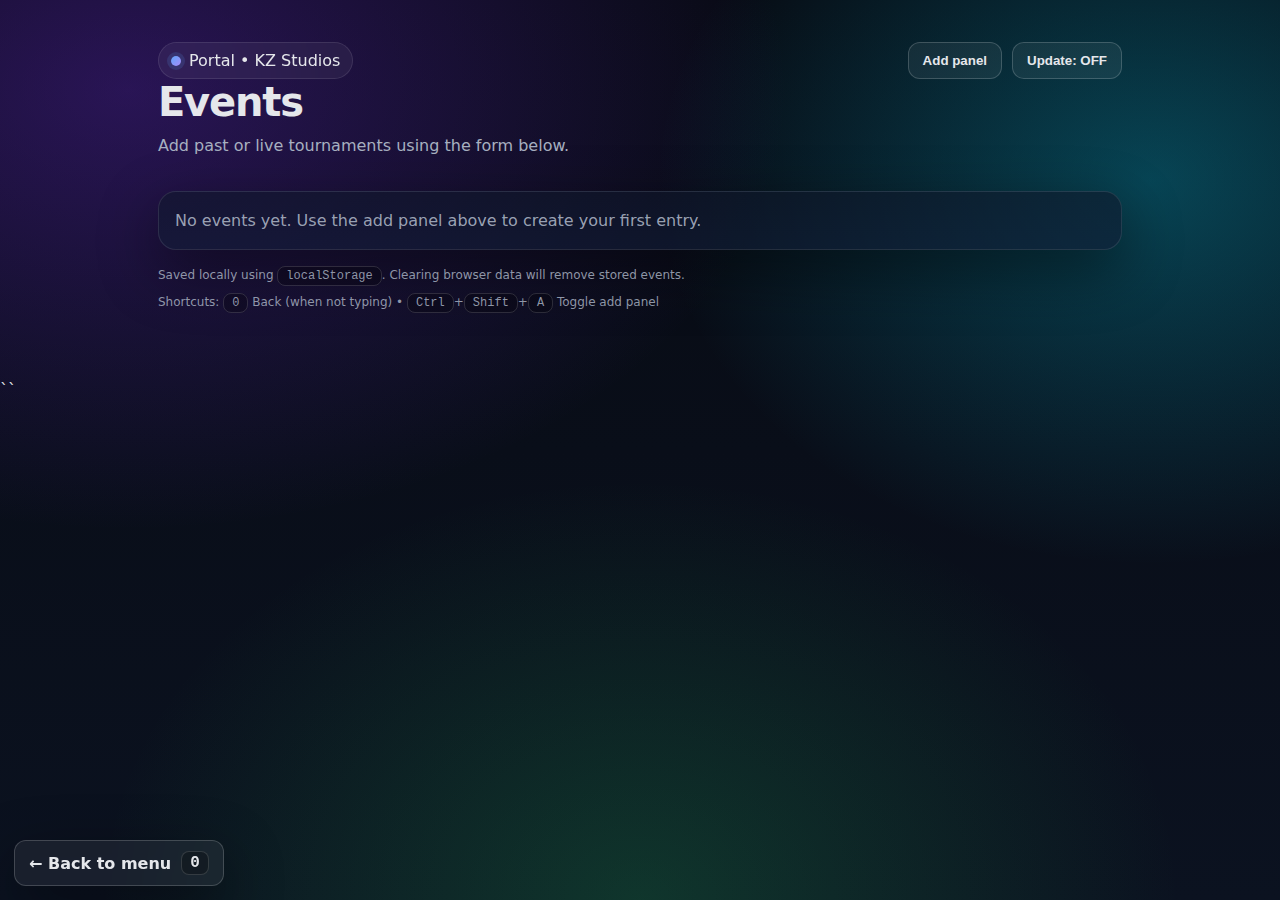
<file: events.html>
<!doctype html>
<html lang="en">
<head>
  <meta charset="utf-8" />
  <meta name="viewport" content="width=device-width, initial-scale=1" />
  <meta name="theme-color" content="#0b1220" />
  <title>Portal • Events</title>

  <style>
    :root{
      --bg1:#070a12;
      --bg2:#0b1220;
      --card:#0f172a99;
      --card2:#111c3599;
      --text:#e5e7eb;
      --muted:#a7b0c0;
      --stroke:#ffffff1a;
      --shadow: 0 20px 60px rgba(0,0,0,.45);
      --radius: 18px;
      --ring: 0 0 0 4px rgba(96,165,250,.18);
      --ok:#22c55e;
      --warn:#f59e0b;
      --danger:#ef4444;
      --info:#60a5fa;

      /* Event logo sizing (bigger + adaptive) */
      --logoSize: clamp(78px, 10vw, 120px);
    }
    *{ box-sizing:border-box; }
    html,body{ height:100%; }
    body{
      margin:0;
      font-family: ui-sans-serif, system-ui, -apple-system, Segoe UI, Roboto, Helvetica, Arial;
      color:var(--text);
      background:
        radial-gradient(1200px 800px at 10% 10%, #6d28d955, transparent 55%),
        radial-gradient(900px 700px at 90% 20%, #06b6d455, transparent 55%),
        radial-gradient(900px 700px at 50% 100%, #22c55e33, transparent 60%),
        linear-gradient(180deg, var(--bg1), var(--bg2));
      overflow-x:hidden;
    }

    .wrap{ padding:42px 18px 70px; max-width:1000px; margin:auto; }

    header{
      display:flex;
      align-items:flex-start;
      justify-content:space-between;
      gap:14px;
      margin-bottom:18px;
    }
    h1{ margin:0; font-size: clamp(26px, 3.2vw, 40px); letter-spacing:-0.03em; }
    p{ margin:8px 0 0; color:var(--muted); line-height:1.6; max-width: 78ch; }

    .badge{
      display:inline-flex;
      align-items:center;
      gap:8px;
      padding:8px 12px;
      border:1px solid var(--stroke);
      background:rgba(255,255,255,.05);
      border-radius:999px;
      width:fit-content;
      backdrop-filter: blur(10px);
      user-select:none;
      white-space:nowrap;
    }
    .dot{
      width:10px;height:10px;border-radius:50%;
      background: linear-gradient(135deg, #60a5fa, #a78bfa);
      box-shadow: 0 0 0 4px rgba(96,165,250,.15);
    }
    .kbd{
      font-family: ui-monospace, SFMono-Regular, Menlo, Monaco, Consolas, "Liberation Mono", "Courier New", monospace;
      padding:2px 8px;
      border-radius: 8px;
      border:1px solid rgba(255,255,255,.14);
      background: rgba(0,0,0,.25);
    }

    .topActions{
      display:flex;
      align-items:center;
      gap:10px;
      flex-wrap:wrap;
      justify-content:flex-end;
    }
    .btn{
      text-decoration:none;
      color:var(--text);
      padding:10px 14px;
      border-radius: 12px;
      border:1px solid rgba(255,255,255,.18);
      background: rgba(255,255,255,.06);
      transition: transform .2s ease, background .2s ease, border-color .2s ease;
      display:inline-flex;
      align-items:center;
      gap:10px;
      font-weight:700;
      width:fit-content;
      outline:none;
      cursor:pointer;
      user-select:none;
    }
    .btn:hover{
      transform: translateY(-1px);
      background: rgba(255,255,255,.10);
      border-color: rgba(255,255,255,.28);
    }
    .btn:focus-visible{ box-shadow: var(--ring); }
    .btn.secondary{ font-weight:600; }
    .btn.danger{
      border-color: rgba(239,68,68,.35);
      background: rgba(239,68,68,.10);
    }
    .btn.success{
      border-color: rgba(34,197,94,.30);
      background: rgba(34,197,94,.10);
    }

    .backCorner{
      position:fixed;
      left:14px;
      bottom:14px;
      z-index:50;
      box-shadow: var(--shadow);
      backdrop-filter: blur(10px);
    }

    .panel{
      border:1px solid var(--stroke);
      border-radius: var(--radius);
      background: linear-gradient(180deg, var(--card), var(--card2));
      box-shadow: var(--shadow);
      overflow:hidden;
      margin-top:14px;
    }
    .panelHeader{
      display:flex;
      align-items:center;
      justify-content:space-between;
      gap:12px;
      padding:14px 16px;
      border-bottom:1px solid rgba(255,255,255,.08);
    }
    .panelHeader .title{
      font-weight:800;
      letter-spacing:-0.01em;
    }
    .panelBody{ padding:16px; }

    .grid{
      display:grid;
      grid-template-columns: repeat(2, minmax(0, 1fr));
      gap:12px;
    }
    @media (max-width: 820px){
      header{ flex-direction:column; }
      .grid{ grid-template-columns: 1fr; }
    }
    label{
      display:block;
      font-size:12px;
      color: rgba(167,176,192,.92);
      margin:0 0 6px;
      user-select:none;
    }
    input, select{
      width:100%;
      padding:10px 12px;
      border-radius:12px;
      background: rgba(0,0,0,.28);
      border:1px solid rgba(255,255,255,.15);
      color:var(--text);
      outline:none;
    }
    input:focus, select:focus{ box-shadow: var(--ring); }

    .row{
      display:flex;
      gap:10px;
      align-items:center;
      flex-wrap:wrap;
      margin-top:14px;
    }
    .hint{
      color: rgba(167,176,192,.92);
      font-size:12px;
      line-height:1.5;
    }
    .hidden{ display:none !important; }

    /* Location UI (upload flag + single location input) */
    .locationRow{
      display:flex;
      gap:10px;
      align-items:center;
      width:100%;
    }
    .flagUploader{
      width:44px;
      height:44px;
      border-radius:12px;
      border:1px solid rgba(255,255,255,.15);
      background: rgba(0,0,0,.18);
      display:grid;
      place-items:center;
      cursor:pointer;
      user-select:none;
      overflow:hidden;
      flex: 0 0 auto;
      position:relative;
    }
    .flagUploader:hover{ box-shadow: var(--ring); }
    .flagUploader img{
      width:100%;
      height:100%;
      object-fit: contain;
      display:block;
      background: rgba(0,0,0,.12);
    }
    .flagUploader .emoji{
      font-size:20px;
      opacity:.9;
    }
    .flagUploader .miniTip{
      position:absolute;
      inset:auto 4px 4px auto;
      font-size:10px;
      padding:2px 6px;
      border-radius:999px;
      border:1px solid rgba(255,255,255,.12);
      background: rgba(0,0,0,.35);
      color: rgba(229,231,235,.85);
      pointer-events:none;
    }

    .list{ display:flex; flex-direction:column; gap:14px; margin-top:18px; }

    .card{
      position:relative;
      border-radius: var(--radius);
      border:1px solid var(--stroke);
      background: linear-gradient(180deg, var(--card), var(--card2));
      backdrop-filter: blur(12px);
      box-shadow: var(--shadow);
      overflow:hidden;
    }

    .card::after{
      content:"";
      position:absolute;
      inset:0;
      background-image: var(--eventBg, none);
      background-size: contain;
      background-repeat: no-repeat;
      background-position: center;
      opacity: .18;
      filter: saturate(1.05) contrast(1.03);
      pointer-events:none;
      z-index:0;
    }

    .card::before{
      content:"";
      position:absolute; inset:-2px;
      background: radial-gradient(700px 260px at 12% 10%, rgba(99,102,241,.30), transparent 60%),
                  radial-gradient(700px 260px at 92% 20%, rgba(34,211,238,.20), transparent 60%);
      opacity:.85;
      pointer-events:none;
      z-index:1;
    }

    .inner{
      position:relative;
      padding:16px;
      display:grid;
      grid-template-columns: var(--logoSize) 1fr;
      gap:14px;
      align-items:start;
      z-index:2;
    }
    @media (max-width: 820px){
      .inner{ grid-template-columns: 1fr; }
    }

    .logoBox{
      width:var(--logoSize);
      height:var(--logoSize);
      border-radius:18px;
      border:1px solid rgba(255,255,255,.12);
      background: rgba(0,0,0,.18);
      overflow:hidden;
      display:grid;
      place-items:center;
      user-select:none;
    }
    .logoBox img{
      width:100%;
      height:100%;
      object-fit: contain;
      display:block;
      background: rgba(0,0,0,.12);
    }
    .logoBox .ph{ font-size:24px; opacity:.9; }

    .head{
      display:flex;
      align-items:flex-start;
      justify-content:space-between;
      gap:10px;
      flex-wrap:wrap;
    }
    .nameRow{
      display:flex;
      align-items:center;
      gap:10px;
      flex-wrap:wrap;
      min-width: 240px;
    }
    .eventName{
      font-weight:900;
      font-size:18px;
      letter-spacing:-0.01em;
      text-decoration:none;
      color:var(--text);
      border-bottom: 1px dashed rgba(229,231,235,.28);
      padding-bottom:1px;
    }
    .eventName:hover{ border-bottom-color: rgba(229,231,235,.55); }

    .pill{
      display:inline-flex;
      align-items:center;
      gap:8px;
      padding:6px 10px;
      border-radius:999px;
      border:1px solid rgba(255,255,255,.14);
      background: rgba(255,255,255,.06);
      color: rgba(229,231,235,.92);
      font-size:12px;
      user-select:none;
      white-space:nowrap;
    }
    .pill.live{
      border-color: rgba(34,197,94,.28);
      background: rgba(34,197,94,.10);
    }

    .stars{
      display:inline-flex;
      gap:2px;
      align-items:center;
      font-size:14px;
      line-height:1;
      user-select:none;
    }
    .star{ opacity:.38; }
    .star.on{ opacity:1; color: #fbbf24; }

    .major{
      display:inline-flex;
      align-items:center;
      gap:8px;
      font-weight:800;
      font-size:12px;
      user-select:none;
    }
    .crown{ font-size:15px; filter: drop-shadow(0 6px 16px rgba(0,0,0,.4)); }

    .meta{
      margin-top:10px;
      display:grid;
      grid-template-columns: repeat(3, minmax(0, 1fr));
      gap:10px;
    }
    @media (max-width: 820px){
      .meta{ grid-template-columns: 1fr; }
    }
    .kv{
      border:1px solid rgba(255,255,255,.10);
      background: rgba(0,0,0,.18);
      border-radius: 14px;
      padding:10px 12px;
    }
    .k{
      font-size:11px;
      color: rgba(167,176,192,.92);
      letter-spacing:.02em;
      text-transform: uppercase;
    }
    .v{ margin-top:4px; font-size:14px; color: rgba(229,231,235,.95); line-height:1.3; }

    /* Mini flag rectangle fully filled */
    .flagMini{
      width:30px;
      height:18px;
      border-radius:4px;
      border:1px solid rgba(255,255,255,.14);
      background: rgba(0,0,0,.18);
      vertical-align:-3px;
      margin-right:8px;
      display:inline-block;
      object-fit: fill;
    }

    .liveBlock{
      margin-top:10px;
      border:1px solid rgba(34,197,94,.20);
      background: rgba(34,197,94,.07);
      border-radius: 14px;
      padding:12px;
    }
    .liveTitle{
      display:flex;
      align-items:center;
      justify-content:space-between;
      gap:10px;
      flex-wrap:wrap;
    }
    .matches{
      margin-top:8px;
      display:flex;
      flex-direction:column;
      gap:6px;
      font-size:13px;
      color: rgba(229,231,235,.92);
    }
    .match{
      display:flex;
      gap:10px;
      align-items:center;
      padding:8px 10px;
      border-radius: 12px;
      border:1px solid rgba(255,255,255,.10);
      background: rgba(0,0,0,.18);
    }

    .finishedBlock{
      margin-top:10px;
      border:1px solid rgba(96,165,250,.18);
      background: rgba(96,165,250,.07);
      border-radius: 14px;
      padding:12px;
    }
    .winnerRow{
      display:flex;
      align-items:center;
      gap:10px;
      flex-wrap:wrap;
    }
    .trophyImg{
      width:26px; height:26px; border-radius:10px;
      border:1px solid rgba(255,255,255,.14);
      background: rgba(0,0,0,.18);
      object-fit: contain;
    }
    .winnerTeam{ font-weight:900; letter-spacing:-0.01em; }
    .runnerUpRow{
      margin-top:8px;
      display:flex;
      align-items:center;
      gap:10px;
      flex-wrap:wrap;
      color: rgba(229,231,235,.92);
      font-size:13px;
    }
    .runnerUpRow strong{ color: rgba(229,231,235,.98); }

    .highlights{
      margin-top:10px;
      display:grid;
      grid-template-columns: repeat(3, minmax(0, 1fr));
      gap:8px;
    }
    @media (max-width: 820px){
      .highlights{ grid-template-columns: 1fr; }
    }
    .chip{
      border:1px solid rgba(255,255,255,.10);
      background: rgba(0,0,0,.18);
      border-radius: 12px;
      padding:8px 10px;
      font-size:13px;
      color: rgba(229,231,235,.92);
    }
    .chip strong{ color: rgba(229,231,235,.98); }

    .editBar{
      margin-top:10px;
      display:flex;
      gap:10px;
      flex-wrap:wrap;
    }

    footer{
      margin-top:18px;
      color: rgba(167,176,192,.85);
      font-size:12px;
      display:flex;
      align-items:center;
      justify-content:space-between;
      gap:12px;
      flex-wrap:wrap;
    }
  </style>
</head>

<body>
  <!-- Back button (fixed corner) -->
  <a class="btn backCorner" href="index.html">
    ← Back to menu <span class="kbd">0</span>
  </a>

  <div class="wrap">
    <header>
      <div>
        <div class="badge"><span class="dot"></span> Portal • KZ Studios</div>
        <h1>Events</h1>
        <p>
          Add past or live tournaments using the form below.
        </p>
      </div>

      <div class="topActions">
        <!-- ✅ NEW: one single button that toggles open/close (mobile friendly) -->
        <button class="btn secondary" id="toggleAddBtn" type="button" title="Show/Hide add panel">
          Add panel
        </button>

        <button class="btn secondary" id="updateBtn" type="button" title="Toggle update mode">
          Update: OFF
        </button>
      </div>
    </header>

    <!-- ✅ CHANGED: starts hidden by default -->
    <section class="panel hidden" id="addPanel">
      <div class="panelHeader">
        <div class="title" id="panelTitle">Add new event</div>
        <div class="hint">Tip: in Update mode you can edit existing events.</div>
      </div>

      <div class="panelBody">
        <div class="grid">
          <div>
            <label>Event logo (upload)</label>
            <input id="eventLogo" type="file" accept="image/*" />
          </div>
          <div>
            <label>Trophy logo (upload)</label>
            <input id="trophyLogo" type="file" accept="image/*" />
          </div>

          <div>
            <label>Event name</label>
            <input id="name" placeholder="e.g. IEM Katowice 2026" />
          </div>

          <div>
            <label>Google Drive link</label>
            <input id="link" placeholder="https://drive.google.com/..." />
          </div>

          <div>
            <label>Status</label>
            <select id="status">
              <option value="Finished">Finished</option>
              <option value="Live">Live</option>
            </select>
          </div>

          <div>
            <label>Time / Period (if Live you can write 'Live' or a date range)</label>
            <input id="time" placeholder="Jan 2026 / 10–20 Jan 2026 / Live" />
          </div>

          <div>
            <label>Prize pool</label>
            <input id="prizePool" placeholder="$1,000,000" />
          </div>

          <div>
            <label>Teams</label>
            <input id="teams" type="number" min="0" step="1" placeholder="80" />
          </div>

          <!-- Location with flag upload -->
          <div>
            <label>Location</label>
            <div class="locationRow">
              <label class="flagUploader" for="flagUpload" title="Upload flag image (optional)">
                <span class="emoji" id="flagEmoji">🏳️</span>
                <img id="flagPreview" alt="Flag preview" class="hidden" />
                <span class="miniTip">upload</span>
              </label>
              <input id="location" placeholder="City, Country (type everything together)" />
            </div>
            <input id="flagUpload" type="file" accept="image/*" class="hidden" />
            <div class="hint" style="margin-top:6px;">
              Optional: click the square to upload a country flag image.
            </div>
          </div>

          <div>
            <label>Importance (1–5)</label>
            <input id="importance" type="number" min="1" max="5" placeholder="3" />
          </div>

          <div>
            <label>Major?</label>
            <select id="major">
              <option value="false">No</option>
              <option value="true">Yes</option>
            </select>
          </div>

          <div id="liveOnlyA">
            <label>Stage (Live only)</label>
            <input id="stage" placeholder="Playoffs — Semifinals" />
          </div>

          <div id="liveOnlyB">
            <label>Next matches (Live only, max 3) — format: Team A vs Team B – Time</label>
            <input id="m1" placeholder="Team A vs Team B – Today 18:00" />
            <input id="m2" placeholder="Team C vs Team D – Today 20:30" style="margin-top:8px;" />
            <input id="m3" placeholder="Team E vs Team F – Tomorrow 16:00" style="margin-top:8px;" />
          </div>

          <div id="finishedOnlyA">
            <label>Winner team (Finished only)</label>
            <input id="winnerTeam" placeholder="Winner team name" />
          </div>

          <div id="finishedOnlyA2">
            <label>2nd place team (Finished only)</label>
            <input id="runnerUpTeam" placeholder="Runner-up team name" />
          </div>

          <div id="finishedOnlyB">
            <label>MVP / EVP / VP (Finished only)</label>
            <input id="mvp" placeholder="MVP player name" />
            <input id="evp" placeholder="EVP player name" style="margin-top:8px;" />
            <input id="vp"  placeholder="VP player name"  style="margin-top:8px;" />
          </div>
        </div>

        <div class="row">
          <button class="btn success" id="submitBtn" type="button">Add event</button>
          <button class="btn secondary hidden" id="cancelEditBtn" type="button">Cancel update</button>
          <button class="btn danger" id="clearAllBtn" type="button" title="Clears only the form fields">Clear form</button>
          <span class="hint" id="formHint"></span>
        </div>
      </div>
    </section>

    <section class="list" id="eventsList" aria-label="Events list"></section>

    <footer>
      <span>Saved locally using <span class="kbd">localStorage</span>. Clearing browser data will remove stored events.</span>
      <span>Shortcuts: <span class="kbd">0</span> Back (when not typing) • <span class="kbd">Ctrl</span>+<span class="kbd">Shift</span>+<span class="kbd">A</span> Toggle add panel</span>
    </footer>
  </div>

  <!-- ✅ SCRIPT COMPLETO COM PERSISTÊNCIA MELHORADA (GitHub Pages safe) -->
  <script>
    /**
     * Persistência "sem backend" para GitHub Pages:
     * - Mantém localStorage (persistência por navegador)
     * - Evita conflito entre repositórios no GitHub Pages usando prefixo por pathname
     * - Inclui backup automático adicional + atalhos de export/import (sem mexer na UI)
     *
     * GitHub Pages é estático (sem servidor para salvar dados). [3](https://stackoverflow.com/questions/58528437/how-do-i-store-server-side-data-on-github)
     * localStorage no GitHub Pages pode colidir entre repos do mesmo usuário, pois compartilham origin. [1](https://tomashubelbauer.github.io/github-pages-local-storage/)[2](https://github.com/TomasHubelbauer/github-pages-local-storage)
     */

    // ✅ Isolamento por PATH para evitar colisão entre repos no mesmo domínio (GitHub Pages) [1](https://tomashubelbauer.github.io/github-pages-local-storage/)[2](https://github.com/TomasHubelbauer/github-pages-local-storage)
    const STORAGE_NAMESPACE = (location.pathname || "/").replace(/\/+$/, "") || "/";
    const STORAGE_KEY = `kz_events_v1::${STORAGE_NAMESPACE}`;
    const STORAGE_BACKUP_KEY = `${STORAGE_KEY}::backup`;

    function loadEvents(){
      const tryParse = (raw) => {
        try{
          const data = raw ? JSON.parse(raw) : [];
          return Array.isArray(data) ? data : [];
        }catch{
          return null;
        }
      };

      const primary = tryParse(localStorage.getItem(STORAGE_KEY));
      if(primary !== null) return primary;

      const backup = tryParse(localStorage.getItem(STORAGE_BACKUP_KEY));
      return backup !== null ? backup : [];
    }

    function saveEvents(){
      const raw = JSON.stringify(events);
      localStorage.setItem(STORAGE_KEY, raw);
      localStorage.setItem(STORAGE_BACKUP_KEY, raw); // backup espelho
    }

    let events = loadEvents();
    let updateMode = false;
    let editingIndex = null;

    const listEl = document.getElementById("eventsList");
    const addPanel = document.getElementById("addPanel");

    const toggleAddBtn = document.getElementById("toggleAddBtn");
    const updateBtn = document.getElementById("updateBtn");
    const submitBtn = document.getElementById("submitBtn");
    const cancelEditBtn = document.getElementById("cancelEditBtn");
    const clearAllBtn = document.getElementById("clearAllBtn");
    const panelTitle = document.getElementById("panelTitle");
    const formHint = document.getElementById("formHint");

    const statusEl = document.getElementById("status");
    const liveOnlyA = document.getElementById("liveOnlyA");
    const liveOnlyB = document.getElementById("liveOnlyB");
    const finishedOnlyA = document.getElementById("finishedOnlyA");
    const finishedOnlyA2 = document.getElementById("finishedOnlyA2");
    const finishedOnlyB = document.getElementById("finishedOnlyB");

    const flagUploadEl = document.getElementById("flagUpload");
    const flagPreviewEl = document.getElementById("flagPreview");
    const flagEmojiEl = document.getElementById("flagEmoji");

    const el = (id) => document.getElementById(id);

    const inputs = {
      eventLogo: el("eventLogo"),
      trophyLogo: el("trophyLogo"),
      name: el("name"),
      link: el("link"),
      status: el("status"),
      time: el("time"),
      prizePool: el("prizePool"),
      teams: el("teams"),
      location: el("location"),
      importance: el("importance"),
      major: el("major"),
      stage: el("stage"),
      m1: el("m1"),
      m2: el("m2"),
      m3: el("m3"),
      winnerTeam: el("winnerTeam"),
      runnerUpTeam: el("runnerUpTeam"),
      mvp: el("mvp"),
      evp: el("evp"),
      vp: el("vp"),
    };

    function safeText(v){ return (v ?? "").toString(); }

    function starsHTML(n){
      const total = 5;
      const v = Math.max(0, Math.min(5, Number(n) || 0));
      let out = '<span class="stars" aria-label="Importance rating">';
      for(let i=1;i<=total;i++){
        out += `<span class="star ${i<=v ? "on": ""}">★</span>`;
      }
      out += "</span>";
      return out;
    }

    function fileToDataURL(file){
      return new Promise((resolve) => {
        if(!file){ resolve(""); return; }
        const reader = new FileReader();
        reader.onload = () => resolve(reader.result || "");
        reader.onerror = () => resolve("");
        reader.readAsDataURL(file);
      });
    }

    function flagFromCode(code){
      if(!code) return "";
      const cc = code.trim().toUpperCase();
      if(cc.length !== 2) return "";
      const A = 0x1F1E6;
      const base = "A".charCodeAt(0);
      const first = A + (cc.charCodeAt(0) - base);
      const second = A + (cc.charCodeAt(1) - base);
      return String.fromCodePoint(first, second);
    }

    function setHint(msg, type=""){
      formHint.textContent = msg || "";
      formHint.style.color = type==="error" ? "rgba(239,68,68,.95)" :
                            type==="ok" ? "rgba(34,197,94,.95)" :
                            "rgba(167,176,192,.92)";
    }

    function isTypingTarget(target){
      if(!target) return false;
      const tag = (target.tagName || "").toLowerCase();
      return tag === "input" || tag === "textarea" || tag === "select" || target.isContentEditable;
    }

    function toggleFinishedLiveFields(){
      const isLive = inputs.status.value === "Live";
      liveOnlyA.classList.toggle("hidden", !isLive);
      liveOnlyB.classList.toggle("hidden", !isLive);
      finishedOnlyA.classList.toggle("hidden", isLive);
      finishedOnlyA2.classList.toggle("hidden", isLive);
      finishedOnlyB.classList.toggle("hidden", isLive);
    }

    function setFlagPreview(dataUrl){
      if(dataUrl){
        flagPreviewEl.src = dataUrl;
        flagPreviewEl.classList.remove("hidden");
        flagEmojiEl.classList.add("hidden");
      } else {
        flagPreviewEl.removeAttribute("src");
        flagPreviewEl.classList.add("hidden");
        flagEmojiEl.classList.remove("hidden");
      }
    }

    flagUploadEl.addEventListener("change", async () => {
      const data = await fileToDataURL(flagUploadEl.files[0]);
      setFlagPreview(data);
    });

    function clearForm(){
      inputs.eventLogo.value = "";
      inputs.trophyLogo.value = "";
      inputs.name.value = "";
      inputs.link.value = "";
      inputs.status.value = "Finished";
      inputs.time.value = "";
      inputs.prizePool.value = "";
      inputs.teams.value = "";
      inputs.location.value = "";
      inputs.importance.value = "";
      inputs.major.value = "false";
      inputs.stage.value = "";
      inputs.m1.value = "";
      inputs.m2.value = "";
      inputs.m3.value = "";
      inputs.winnerTeam.value = "";
      inputs.runnerUpTeam.value = "";
      inputs.mvp.value = "";
      inputs.evp.value = "";
      inputs.vp.value = "";
      flagUploadEl.value = "";
      setFlagPreview("");
      setHint("");
      toggleFinishedLiveFields();
    }

    function enterAddMode(){
      editingIndex = null;
      panelTitle.textContent = "Add new event";
      submitBtn.textContent = "Add event";
      cancelEditBtn.classList.add("hidden");
      setHint("");
      clearForm();
    }

    function enterEditMode(idx){
      const ev = events[idx];
      editingIndex = idx;

      panelTitle.textContent = "Update event";
      submitBtn.textContent = "Save update";
      cancelEditBtn.classList.remove("hidden");

      inputs.eventLogo.value = "";
      inputs.trophyLogo.value = "";
      flagUploadEl.value = "";

      inputs.name.value = safeText(ev.name);
      inputs.link.value = safeText(ev.driveLink);
      inputs.status.value = safeText(ev.status || "Finished");
      inputs.time.value = safeText(ev.time);
      inputs.prizePool.value = safeText(ev.prizePool);
      inputs.teams.value = safeText(ev.teams);
      inputs.location.value = safeText(ev.location);

      inputs.importance.value = safeText(ev.importance);
      inputs.major.value = ev.major ? "true" : "false";
      inputs.stage.value = safeText(ev.stage);

      inputs.m1.value = safeText((ev.nextMatches && ev.nextMatches[0]) ? ev.nextMatches[0] : "");
      inputs.m2.value = safeText((ev.nextMatches && ev.nextMatches[1]) ? ev.nextMatches[1] : "");
      inputs.m3.value = safeText((ev.nextMatches && ev.nextMatches[2]) ? ev.nextMatches[2] : "");

      inputs.winnerTeam.value = safeText(ev.winnerTeam);
      inputs.runnerUpTeam.value = safeText(ev.runnerUpTeam);
      inputs.mvp.value = safeText(ev.mvp);
      inputs.evp.value = safeText(ev.evp);
      inputs.vp.value = safeText(ev.vp);

      toggleFinishedLiveFields();
      setFlagPreview(ev.flagImage || "");

      setHint("Updating an event: upload a new logo/flag only if you want to replace it.", "ok");

      addPanel.classList.remove("hidden");
      syncAddButtonStyle();
    }

    function toggleUpdateMode(){
      updateMode = !updateMode;
      updateBtn.textContent = `Update: ${updateMode ? "ON" : "OFF"}`;
      updateBtn.classList.toggle("success", updateMode);
      if(!updateMode){
        enterAddMode();
      }
      render();
    }

    function syncAddButtonStyle(){
      const isHidden = addPanel.classList.contains("hidden");
      if(toggleAddBtn){
        toggleAddBtn.classList.toggle("success", !isHidden);
      }
    }

    function toggleAddPanel(){
      addPanel.classList.toggle("hidden");
      syncAddButtonStyle();
    }

    async function handleSubmit(){
      const name = inputs.name.value.trim();
      const link = inputs.link.value.trim();

      if(!name){
        setHint("Event name is required.", "error");
        return;
      }
      if(!link || !/^https?:\/\//i.test(link)){
        setHint("A valid Google Drive link is required (must start with http/https).", "error");
        return;
      }

      const status = inputs.status.value;
      const isLive = status === "Live";

      const importance = Math.max(1, Math.min(5, Number(inputs.importance.value) || 1));
      const teams = Number(inputs.teams.value) || 0;

      const newEventLogo = await fileToDataURL(inputs.eventLogo.files[0]);
      const newTrophyLogo = await fileToDataURL(inputs.trophyLogo.files[0]);
      const newFlagImage = await fileToDataURL(flagUploadEl.files[0]);

      const nextMatches = [inputs.m1.value.trim(), inputs.m2.value.trim(), inputs.m3.value.trim()]
        .filter(Boolean)
        .slice(0,3);

      const winnerTeam = isLive ? "" : inputs.winnerTeam.value.trim();
      const runnerUpTeam = isLive ? "" : inputs.runnerUpTeam.value.trim();
      const mvp = isLive ? "" : inputs.mvp.value.trim();
      const evp = isLive ? "" : inputs.evp.value.trim();
      const vp  = isLive ? "" : inputs.vp.value.trim();

      const payload = {
        eventLogo: newEventLogo,
        trophyLogo: newTrophyLogo,
        flagImage: newFlagImage,

        name,
        driveLink: link,
        status,
        time: inputs.time.value.trim() || (isLive ? "Live" : ""),
        prizePool: inputs.prizePool.value.trim(),
        teams,
        location: inputs.location.value.trim(),

        importance,
        major: inputs.major.value === "true",
        stage: isLive ? inputs.stage.value.trim() : "",
        nextMatches: isLive ? nextMatches : [],

        winnerTeam,
        runnerUpTeam,
        mvp, evp, vp
      };

      if(editingIndex === null){
        events.unshift(payload);
        saveEvents();
        render();
        setHint("Event added and saved.", "ok");
        clearForm();
      }else{
        const old = events[editingIndex];

        payload.eventLogo = payload.eventLogo || old.eventLogo || "";
        payload.trophyLogo = payload.trophyLogo || old.trophyLogo || "";
        payload.flagImage = payload.flagImage || old.flagImage || "";

        payload.countryCode = old.countryCode;
        payload.countryName = old.countryName;

        events[editingIndex] = payload;
        saveEvents();
        render();
        setHint("Event updated and saved.", "ok");
      }
    }

    function deleteEvent(idx){
      events.splice(idx, 1);
      saveEvents();
      render();
      if(editingIndex === idx){
        enterAddMode();
      }
    }

    function render(){
      listEl.innerHTML = "";

      if(events.length === 0){
        const empty = document.createElement("div");
        empty.className = "panel";
        empty.innerHTML = `
          <div class="panelBody">
            <div style="color: rgba(167,176,192,.92); line-height:1.6;">
              No events yet. Use the add panel above to create your first entry.
            </div>
          </div>
        `;
        listEl.appendChild(empty);
        return;
      }

      events.forEach((ev, idx) => {
        const isLive = ev.status === "Live";
        const card = document.createElement("article");
        card.className = "card";

        if (ev.eventLogo) card.style.setProperty("--eventBg", `url("${ev.eventLogo}")`);
        else card.style.setProperty("--eventBg", "none");

        const logoHTML = ev.eventLogo
          ? `<img src="${ev.eventLogo}" alt="${safeText(ev.name)} logo">`
          : `<div class="ph" aria-hidden="true">📅</div>`;

        const majorHTML = ev.major
          ? `<span class="major"><span class="crown" aria-hidden="true">👑</span> MAJOR</span>`
          : "";

        const timePill = isLive
          ? `<span class="pill live">● Live</span>`
          : `<span class="pill">${safeText(ev.time)}</span>`;

        const liveBlock = isLive
          ? `
            <div class="liveBlock">
              <div class="liveTitle">
                <div style="font-weight:900; letter-spacing:-0.01em;">Live details</div>
                <div class="pill live">Stage: ${safeText(ev.stage) || "—"}</div>
              </div>
              <div class="matches" aria-label="Next matches">
                ${(ev.nextMatches || []).slice(0,3).map(m => `
                  <div class="match">
                    <span>${safeText(m).split(" – ")[0] || safeText(m)}</span>
                    <span style="margin-left:auto;opacity:.8">${safeText(m).includes(" – ") ? safeText(m).split(" – ").slice(1).join(" – ") : ""}</span>
                  </div>
                `).join("") || `<div class="hint">No next matches provided.</div>`}
              </div>
            </div>
          `
          : "";

        const finishedBlock = !isLive
          ? `
            <div class="finishedBlock">
              <div class="winnerRow">
                <div style="font-weight:900; letter-spacing:-0.01em;">Winner:</div>
                <div class="winnerTeam">${safeText(ev.winnerTeam) || "—"}</div>
                ${
                  ev.trophyLogo && ev.winnerTeam
                    ? `<img class="trophyImg" src="${ev.trophyLogo}" alt="Trophy logo">`
                    : ""
                }
              </div>

              <div class="runnerUpRow">
                <strong>2nd place:</strong> <span>${safeText(ev.runnerUpTeam) || "—"}</span>
              </div>

              <div class="highlights" aria-label="Highlights">
                <div class="chip"><strong>MVP:</strong> ${safeText(ev.mvp) || "—"}</div>
                <div class="chip"><strong>EVP:</strong> ${safeText(ev.evp) || "—"}</div>
                <div class="chip"><strong>VP:</strong> ${safeText(ev.vp) || "—"}</div>
              </div>
            </div>
          `
          : "";

        const editControls = updateMode
          ? `
            <div class="editBar">
              <button class="btn secondary" type="button" data-action="edit" data-idx="${idx}">Edit</button>
              <button class="btn danger" type="button" data-action="delete" data-idx="${idx}">Delete</button>
            </div>
          `
          : "";

        const locText = safeText(ev.location) || "—";
        let locPrefix = "";
        if (ev.flagImage){
          locPrefix = `<img class="flagMini" src="${ev.flagImage}" alt="Flag">`;
        } else if (ev.countryCode){
          const emo = flagFromCode(ev.countryCode);
          locPrefix = emo ? `<span style="margin-right:8px;">${emo}</span>` : "";
        }

        card.innerHTML = `
          <div class="inner">
            <div class="logoBox">${logoHTML}</div>

            <div>
              <div class="head">
                <div class="nameRow">
                  <a class="eventName" href="${safeText(ev.driveLink)}" target="_blank" rel="noopener noreferrer">
                    ${safeText(ev.name)}
                  </a>
                  ${timePill}
                  ${majorHTML}
                </div>

                <div>${starsHTML(ev.importance)}</div>
              </div>

              <div class="meta" role="list">
                <div class="kv" role="listitem">
                  <div class="k">Prize pool</div>
                  <div class="v">${safeText(ev.prizePool) || "—"}</div>
                </div>

                <div class="kv" role="listitem">
                  <div class="k">Teams</div>
                  <div class="v">${safeText(ev.teams) || "0"}</div>
                </div>

                <div class="kv" role="listitem">
                  <div class="k">Location</div>
                  <div class="v">${locPrefix}${locText}</div>
                </div>
              </div>

              ${liveBlock}
              ${finishedBlock}
              ${editControls}
            </div>
          </div>
        `;

        listEl.appendChild(card);
      });

      listEl.querySelectorAll("button[data-action]").forEach(btn => {
        btn.addEventListener("click", () => {
          const action = btn.getAttribute("data-action");
          const idx = Number(btn.getAttribute("data-idx"));
          if(Number.isNaN(idx)) return;

          if(action === "edit"){
            enterEditMode(idx);
          }else if(action === "delete"){
            deleteEvent(idx);
          }
        });
      });
    }

    // ✅ Export / Import sem UI (atalhos):
    // Ctrl+Shift+S = Export JSON
    // Ctrl+Shift+O = Import JSON
    function exportEventsToFile(){
      const blob = new Blob([JSON.stringify(events, null, 2)], { type: "application/json" });
      const a = document.createElement("a");
      a.href = URL.createObjectURL(blob);
      a.download = "kz-events-backup.json";
      a.click();
      URL.revokeObjectURL(a.href);
      setHint("Backup exported: kz-events-backup.json", "ok");
    }

    function importEventsFromFile(file){
      const reader = new FileReader();
      reader.onload = () => {
        try{
          const data = JSON.parse(reader.result);
          if(!Array.isArray(data)) throw new Error("Invalid format");
          events = data;
          saveEvents();
          render();
          setHint("Backup imported and saved.", "ok");
        }catch{
          setHint("Import failed: invalid JSON backup.", "error");
        }
      };
      reader.readAsText(file);
    }

    function openImportDialog(){
      const input = document.createElement("input");
      input.type = "file";
      input.accept = "application/json";
      input.onchange = () => {
        const f = input.files && input.files[0];
        if(f) importEventsFromFile(f);
      };
      input.click();
    }

    statusEl.addEventListener("change", toggleFinishedLiveFields);
    submitBtn.addEventListener("click", handleSubmit);

    cancelEditBtn.addEventListener("click", () => {
      enterAddMode();
      setHint("Update canceled.", "");
    });

    clearAllBtn.addEventListener("click", () => {
      clearForm();
      setHint("Form cleared.", "");
    });

    updateBtn.addEventListener("click", toggleUpdateMode);

    if (toggleAddBtn){
      toggleAddBtn.addEventListener("click", toggleAddPanel);
    }

    window.addEventListener("keydown", (e) => {
      if (e.ctrlKey && e.shiftKey && (e.key === "a" || e.key === "A")) {
        e.preventDefault();
        toggleAddPanel();
        return;
      }

      if (e.ctrlKey && e.shiftKey && (e.key === "s" || e.key === "S")) {
        e.preventDefault();
        exportEventsToFile();
        return;
      }

      if (e.ctrlKey && e.shiftKey && (e.key === "o" || e.key === "O")) {
        e.preventDefault();
        openImportDialog();
        return;
      }

      if (e.key === "0") {
        if (isTypingTarget(e.target)) return;
        window.location.href = "index.html";
      }
    });

    toggleFinishedLiveFields();
    enterAddMode();
    syncAddButtonStyle();
    render();
  </script>
</body>
</html>
``
</file>
